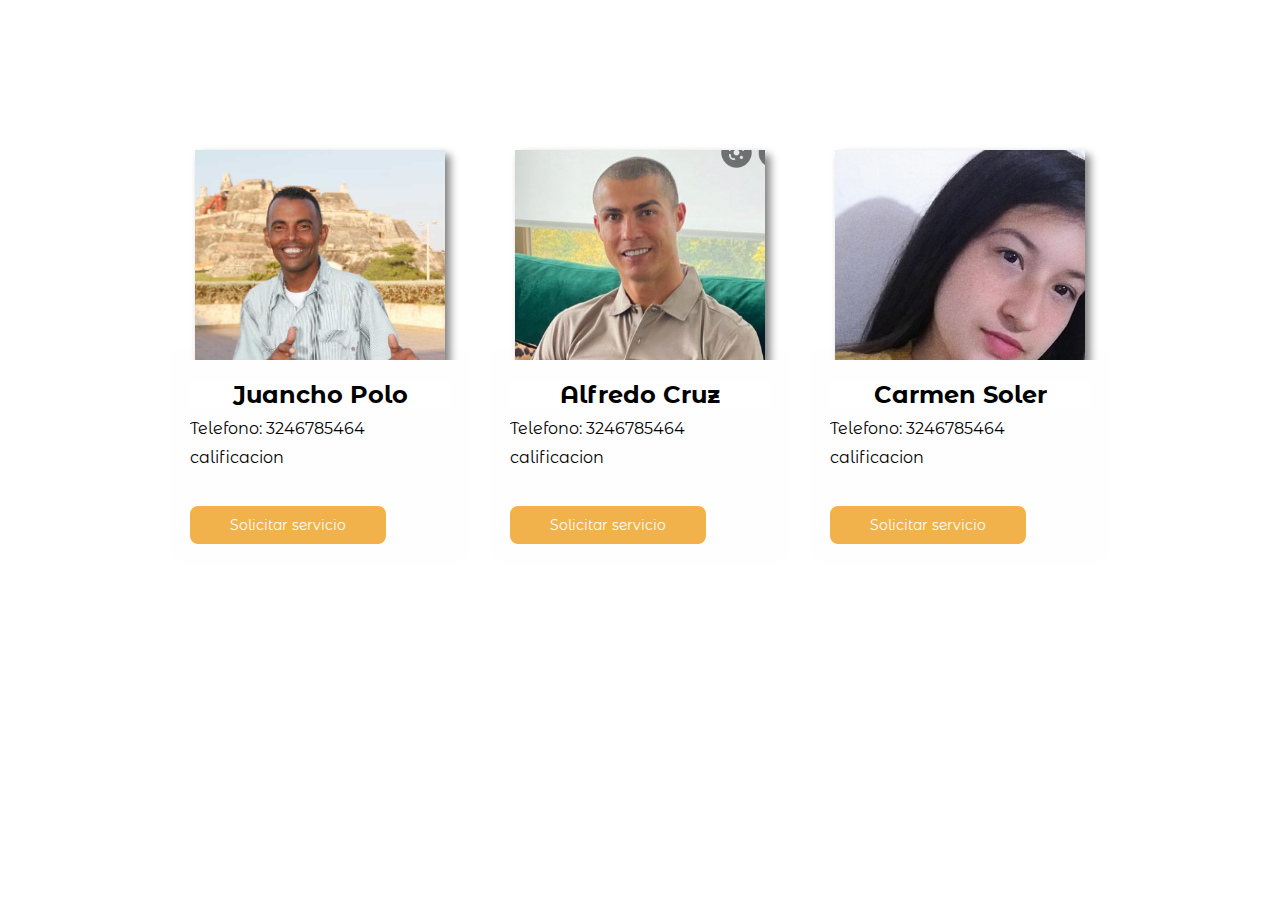
<file: Gruas Web/Gruas Web/Conductores.html>
<!DOCTYPE html>
<html lang="es">
<head>
    <meta charset="UTF-8">
    <meta http-equiv="X-UA-Compatible" content="IE=edge">
    <meta name="viewport" content="width=device-width, initial-scale=1.0">
    <link rel="stylesheet" href="./Estilos/styles2.css">
    <link rel="stylesheet" href="./Estilos/menu1.css">
    <title>Conductores</title>
</head>
<body>
    <header class="header">
        <div class="container">
        <div class="btn-menu">
            <label for="btn-menu"></label>
        </div>
            <div class="logo">
                <h1>Gruas Web</h1>
            </div>
            <nav class="menu">
                <a href="#">Inicio</a>
                <a href="#">Mapa</a>
                <a href="#">Chat</a>
                <a href="#">Conductores</a>
                <a href="#">Pagos</a>
                <a href="#">Usuario</a>
                <a href="#">Ayuda</a>
            </nav>
        </div>
        <div class="capa"></div>
    </header>
<section>
    

    <div class="container2__cards">
        <div class="card">
            <div class="cover">
                <img src="./assets/img/juancho.jpg" alt="">
                <div class="img__back"></div>
            </div>
            <div class="description">
                <h2>Juancho Polo</h2>
                <p>Telefono: 3246785464</p>
                <p>calificacion</p>
                <br>
                <input type="button" value="Solicitar servicio">
            </div>
        </div>
        
        <div class="card">
            <div class="cover">
                <img src="./assets/img/persona3.png" alt="">
                <div class="img__back"></div>
            </div>
            <div class="description">
                
                <h2>Alfredo Cruz</h2>
                <p>Telefono: 3246785464</p>
                <p>calificacion</p>
                <br>
                <input type="button" value="Solicitar servicio">
            </div>
        </div>

        <div class="card">
            <div class="cover">
                <img src="./assets/img/persona2.png" alt="">
                <div class="img__back"></div>
            </div>
            <div class="description">
                <h2>Carmen Soler</h2>
                <p>Telefono: 3246785464</p>
                <p>calificacion</p>
                <br>
                <input type="button" value="Solicitar servicio">
            </div>
        </div>
    </div>
    <h1>Nuestros conductores de Gruas Web</h1>
</section>
    
</body>
</html>
</file>
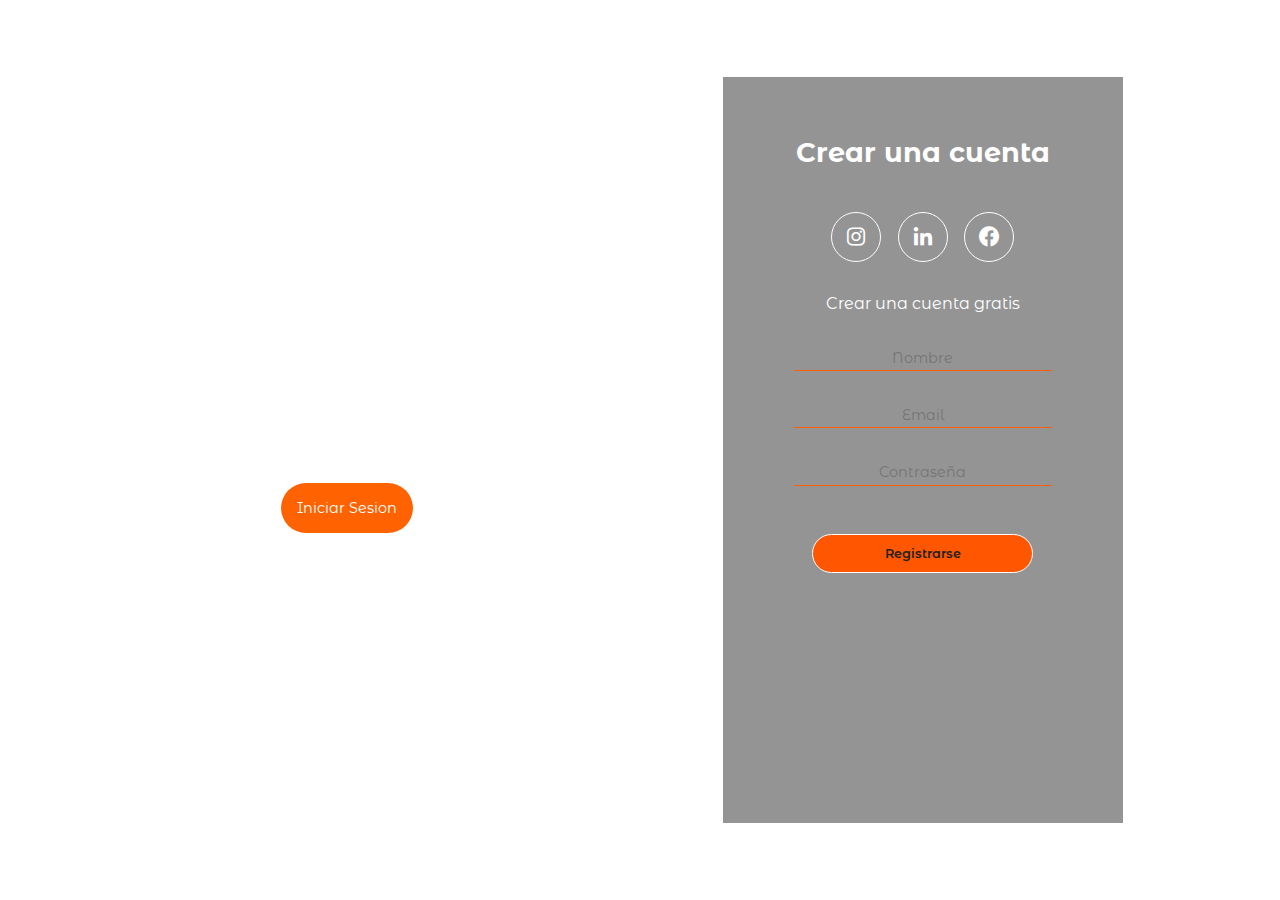
<file: Gruas Web/Gruas Web/Login.html>
<!DOCTYPE html>
<html lang="en">

<head>
    <meta charset="UTF-8">
    <meta http-equiv="X-UA-Compatible" content="IE=edge">
    <meta name="viewport" content="width=device-width, initial-scale=1.0">
    <link rel="stylesheet" href="./Estilos/style.css">
    <link rel="stylesheet" href="./Estilos/menu1.css">
    <link rel="preconnect" href="https://fonts.googleapis.com">
    <link rel="preconnect" href="https://fonts.gstatic.com" crossorigin>
    <link href="https://fonts.googleapis.com/css2?family=Roboto:wght@400;700&display=swap" rel="stylesheet">
    <link href='https://unpkg.com/boxicons@2.1.1/css/boxicons.min.css' rel='stylesheet'>
    <title>Login</title>
</head>

<body>
    <header class="header">
        <div class="container">
        <div class="btn-menu">
            <label for="btn-menu"></label>
        </div>
            <div class="logo">
                <h1>Gruas Web</h1>
            </div>
            <nav class="menu">
                <a href="#">Inicio</a>
                <a href="#">Mapa</a>
                <a href="#">Chat</a>
                <a href="#">Conductores</a>
                <a href="#">Pagos</a>
                <a href="#">Usuario</a>
                <a href="#">Ayuda</a>
            </nav>
        </div>
    </header>



    <div class="container-form sign-up">
        <div class="welcome-back">
            <div class="message">
                <h2>Bienvenido a Gruas Web</h2>
                <p>Si ya tienes una cuenta por favor inicia sesion aqui</p>
                <button class="sign-up-btn">Iniciar Sesion</button>
            </div>
        </div>
        <form class="formulario">
            <h2 class="create-account">Crear una cuenta</h2>
            <div class="iconos">
                <div class="border-icon">
                    <i class='bx bxl-instagram'></i>
                </div>
                <div class="border-icon">
                    <i class='bx bxl-linkedin' ></i>
                </div>
                <div class="border-icon">
                    <i class='bx bxl-facebook-circle' ></i>
                </div>
            </div>
            <p class="cuenta-gratis">Crear una cuenta gratis</p>
            <input type="text" placeholder="Nombre">
            <input type="email" placeholder="Email">
            <input type="password" placeholder="Contraseña">
            <input type="button" value="Registrarse">
        </form>
    </div>
    <div class="container-form sign-in">
        <form class="formulario">
            <h2 class="create-account">Iniciar Sesion</h2>
            <div class="iconos">
                <div class="border-icon">
                    <i class='bx bxl-instagram'></i>
                </div>
                <div class="border-icon">
                    <i class='bx bxl-linkedin' ></i>
                </div>
                <div class="border-icon">
                    <i class='bx bxl-facebook-circle' ></i>
                </div>
            </div>
            <p class="cuenta-gratis">¿Aun no tienes una cuenta?</p>
            <input type="email" placeholder="Email">
            <input type="password" placeholder="Contraseña">
            <input type="button" value="Iniciar Sesion">
        </form>
        <div class="welcome-back">
            <div class="message">
                <h2>Bienvenido de nuevo</h2>
                <p>Si aun no tienes una cuenta por favor registrese aqui</p>
                <button class="sign-in-btn">Registrarse</button>
            </div>
        </div>
    </div>
    <script src="./script/script.js"></script>
</body>

</html>
</file>
<file: Gruas Web/Gruas Web/Estilos/styles2.css>
*{
    margin: 0;
    padding: 0;
    box-sizing: border-box;
    font-family: 'Lato', sans-serif;
}

body{
    background: url("https://www.xtrafondos.com/wallpapers/resized/carretera-en-otono-6185.jpg?s=large");
     background-repeat: no-repeat;
     background-attachment: fixed;
     background-size: 100% 100%;
     text-shadow: white;
      
}

.container2__cards{
    max-width: 1200px;
    margin: auto;
    margin-top: 100px;
    display: flex;
    flex-wrap: wrap;
    justify-content: center;
}

.card{
    width: 300px;
    margin: 10px;
    transition: all 300ms;
}

.card:hover{
    width: 350px;
}

.card .cover{
    width: 100%;
    height: 250px;
    position: relative;
    overflow: hidden;
}

.card .cover img{
    width: 250px;
    display: block;
    margin: auto;
    position: relative;
    top: 40px;
    z-index: 1;
    filter: drop-shadow(5px 5px 4px rgba(0,0,0,0.5));
    transition: all 400ms;
}

.card:hover .cover img{
    top: 0px;
    filter: none;
}

.card .img__back{
    width: 100%;
    height: 200px;
    position: absolute;
    bottom: -80px;
    left: 0;
    background-size: cover;
    border-radius: 20px;
    transition: all 300ms;
}

.card:hover .img__back{
    bottom: -40px;
}

.card .description{
    background: rgb(255, 254, 254);
    margin-top: -10px;
    padding: 20px;
    border-radius: 0px 0px 20px 20px;
    transition: all 300ms;
}

.card:hover .description{
    padding: 40px;
}

.card .description h2{
    margin-top: 10px;
}

.card .description p{
    margin-top: 10px;
}

.card .description input{
    padding: 10px 40px;
    margin-top: 20px;
    border: none;
    background: #f1b14b;
    color: white;
    font-size: 14px;
    cursor: pointer;
    border-radius: 8px;
    transition: all 300ms;
}

.card .description input:hover{
    background: #3700ff;
}

h2{
    text-align: center;
    background-color: white;
    text-shadow: none;
}
h1{
    text-align: center;
    color: rgb(255, 255, 255);
    text-shadow:1 px 1 px rgb(255, 255, 255) ;
}
</file>
<file: Gruas Web/Gruas Web/Estilos/menu1.css>
@import url('https://fonts.googleapis.com/css?family=Montserrat|Montserrat+Alternates|Poppins&display=swap');
	*{
		margin: 0;
		padding: 0;
		box-sizing: border-box;
		font-family: 'Montserrat Alternates', sans-serif;
	}

	/*Estilos para el encabezado*/
	.header{
		width: 100%;
		height: 100px;
		position: fixed;
		top: 0;left: 0;
	}
	.container{
		width: 90%;
		max-width: 1200px;
		margin: auto;
	}
	.container .btn-menu, .logo{
		float: left;
		line-height:100px;
	}
	.container .btn-menu label{
		color: #fff;
		font-size: 25px;
		cursor: pointer;
	}
	.logo h1{
		color: #fff;
		font-weight: 400;
		font-size: 22px;
		margin-left: 10px;
	}
	.container .menu{
		float: right;
		line-height: 100px;
	}
	.container .menu a{
		display: inline-block;
		padding: 15px;
		line-height: normal;
		text-decoration: none;
		color: #fff;
		transition: all 0.3s ease;
		border-bottom: 2px solid transparent;
		font-size: 15px;
		margin-right: 5px;
	}
	.container .menu a:hover{
		border-bottom: 2px solid #c7c7c7;
		padding-bottom: 5px;
	}
	/*Fin de Estilos para el encabezado*/

	/*Menù lateral*/
	#btn-menu{
		display: none;
	}
	.container-menu{
		position: absolute;
		background: rgba(0,0,0,0.5);
		width: 100%;
		height: 100vh;
		top: 0;left: 0;
		transition: all 500ms ease;
		opacity: 0;
		visibility: hidden;
	}
	#btn-menu:checked ~ .container-menu{
		opacity: 1;
		visibility: visible;
	}
	.cont-menu{
		width: 100%;
		max-width: 250px;
		background: #1c1c1c;
		height: 100vh;
		position: relative;
		transition: all 500ms ease;
		transform: translateX(-100%);
	}
	#btn-menu:checked ~ .container-menu .cont-menu{
		transform: translateX(0%);
	}
	.cont-menu nav{
		transform: translateY(15%);
	}
	.cont-menu nav a{
		display: block;
		text-decoration: none;
		padding: 20px;
		color: #c7c7c7;
		border-left: 5px solid transparent;
		transition: all 400ms ease;
	}
	.cont-menu nav a:hover{
		border-left: 5px solid #c7c7c7;
		background: #1f1f1f;
	}
	.cont-menu label{
		position: absolute;
		right: 5px;
		top: 10px;
		color: #fff;
		cursor: pointer;
		font-size: 18px;
	}
</file>
<file: Gruas Web/Gruas Web/Estilos/style.css>
* {
    margin: 0;
    padding: 0;
    box-sizing: border-box;
    font-family: 'Roboto', sans-serif;
}

body {
    height: 100vh;
    display: flex;
    align-items: center;
    justify-content: center;
    background: url(https://static.motor.es/fotos-noticias/2019/06/dodge-charger-srt-hellcat-octane-edition-201958019-1559721029_1.jpg);
    background-position: center;
    background-repeat: no-repeat;
    background-size: cover;
    color: #fff;
}

.container-form {
    width: 90%;
    height: 90vh;
    display: flex;
    justify-content: space-around;
    transition:  all .5s ease-out;
}

.welcome-back {
    display: flex;
    align-items: center;
    text-align: center;
}

.message {
    padding: 1rem;
}

.message h2 {
    font-size: 1.7rem;
    padding: 1rem 0;
}

.message button {
    padding: 1rem;
    font-weight: 400;
    background-color: #ff6201;
    border-radius: 2rem;
    border: none;
    outline: none;
    cursor: pointer;
    font-size: .9rem;
    margin-top: 2rem;
    transition: all .3s ease-in;
    color: #fff;
}

.message button:hover {
    background-color: #6464f8;
}

.formulario {
    width: 400px;
    padding: 1rem;
    margin: 2rem;
    background-color: rgba(51, 51, 51, 0.526);
    text-align: center;
}

.create-account {
    padding: 2.7rem 0;
    font-size: 1.7rem;
}

.iconos {
    width: 200px;
    display: flex;
    justify-content: space-around;
    margin: auto;
}

.border-icon {
    height: 20px;
    width: 20px;
    display: flex;
    align-items: center;
    justify-content: center;
    padding: 1.5rem;
    border: solid thin white;
    border-radius: 50%;
    font-size: 1.5rem;
    transition: all .3s ease-in;
}

.border-icon:hover {
    background-color: #ff6f00;
    cursor: pointer;
}

.cuenta-gratis {
    padding: 2rem 0;
}

.formulario input {
    width: 70%;
    display: block;
    margin: auto;
    margin-bottom: 2rem;
    background-color: transparent;
    border: none;
    border-bottom: rgb(255, 95, 2) thin solid;
    text-align: center;
    outline: none;
    padding: .2rem 0;
    font-size: .9rem;
    color: white;
}

.formulario input[type="button"] {
    width: 60%;
    margin: auto;
    border: solid thin white;
    padding: .7rem;
    border-radius: 2rem;
    background-color: rgb(255, 86, 1);
    font-weight: 600;
    margin-top: 3rem;
    font-size: .8rem;
    cursor: pointer;
    color: #222;
}

.sign-in {
    position: absolute;
    opacity: 0;
    visibility: hidden;
}

.sign-in.active {
    opacity: 1;
    visibility: visible;
}

.sign-up.active {
    opacity: 0;
    visibility: hidden;
}
</file>
